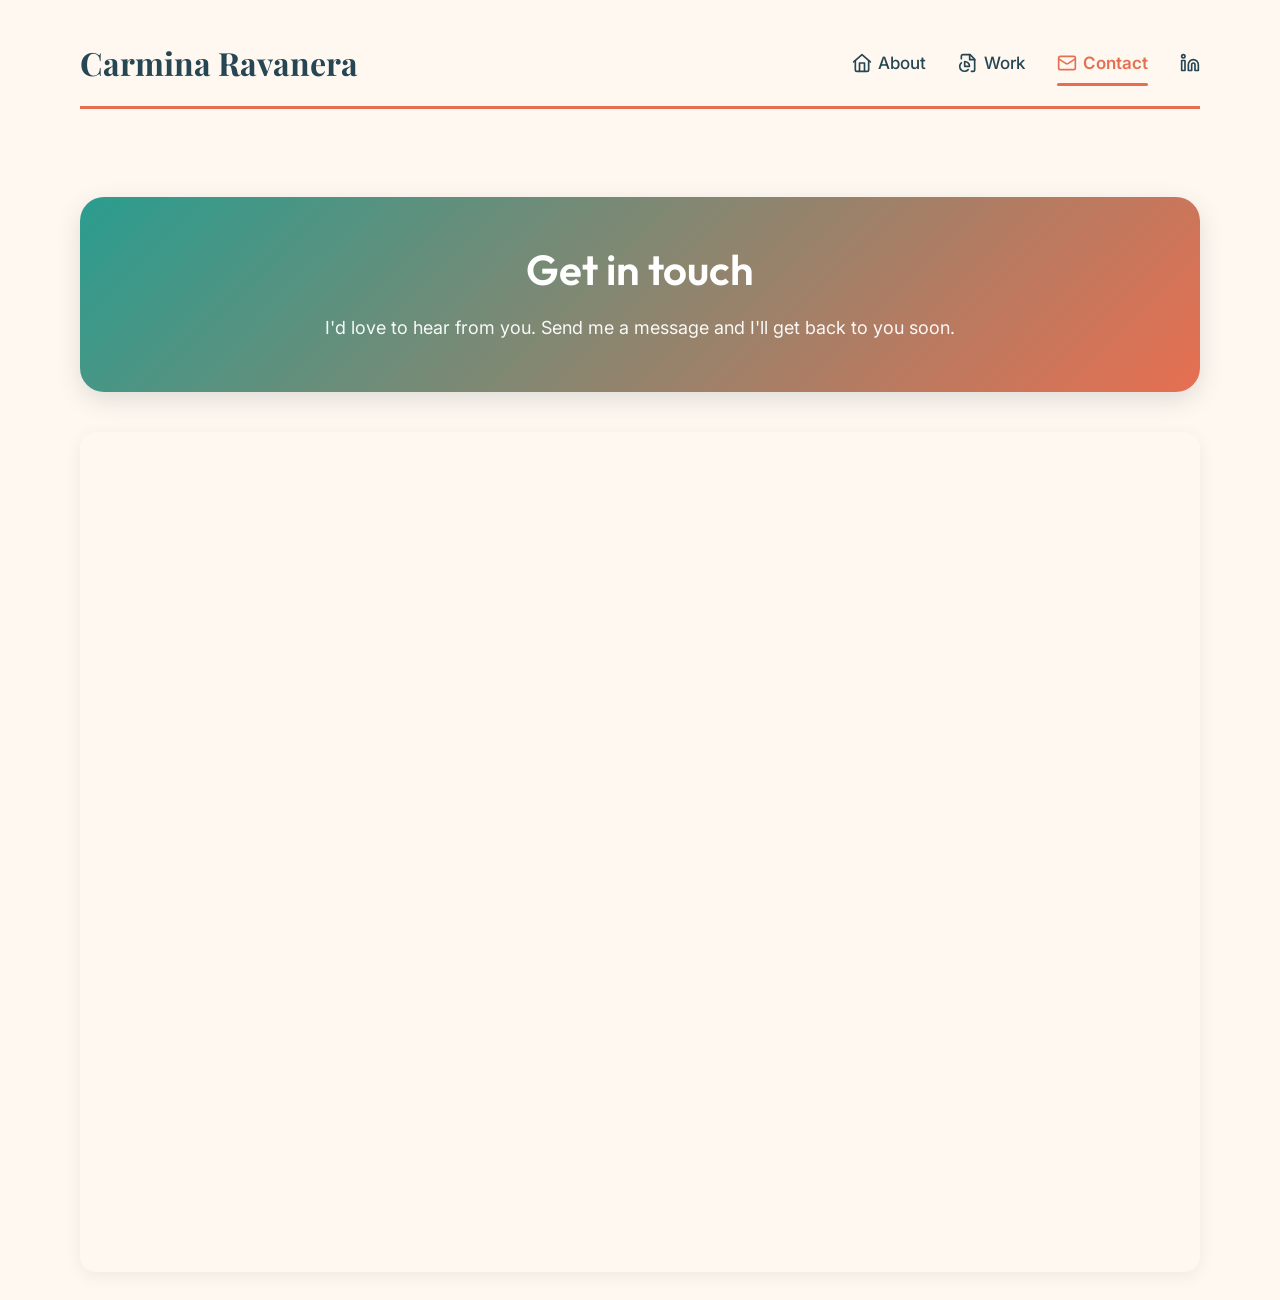
<file: contact.html>
<!DOCTYPE html>
<html lang="en">

<head>
  <meta charset="UTF-8">
  <meta name="viewport" content="width=device-width, initial-scale=1.0">
  <link rel="stylesheet" href="styles.css" />

  <!-- Google Fonts: Playfair Display, Outfit, Inter -->
  <link href="https://fonts.googleapis.com/css2?family=Playfair+Display:wght@600;700;800&family=Outfit:wght@400;500;600&family=Inter:wght@400;500;600&display=swap" rel="stylesheet" />

  <title>Carmina Ravanera — Contact</title>
</head>

<body>
  <section>
    <header>
      <a href="./index.html">
        <h1>Carmina Ravanera</h1>
      </a>
      <nav>
        <a href="./index.html">
          <svg xmlns="http://www.w3.org/2000/svg" width="20" height="20" viewBox="0 0 24 24" fill="none" stroke="currentColor" stroke-width="2" stroke-linecap="round" stroke-linejoin="round" class="lucide"><path d="M20 9v11a2 2 0 0 1-2 2H6a2 2 0 0 1-2-2V9"/><path d="M9 22V12h6v10M2 10.6L12 2l10 8.6"/></svg>
          About
        </a>
        <a href="./work.html">
          <svg xmlns="http://www.w3.org/2000/svg" width="20" height="20" viewBox="0 0 24 24" fill="none" stroke="currentColor" stroke-width="2" stroke-linecap="round" stroke-linejoin="round" class="lucide"><path d="M16 22h2a2 2 0 0 0 2-2V7.5L14.5 2H6a2 2 0 0 0-2 2v3"/><polyline points="14 2 14 8 20 8"/><path d="M4.04 11.71a5.84 5.84 0 1 0 8.2 8.29"/><path d="M13.83 16A5.83 5.83 0 0 0 8 10.17V16h5.83Z"/></svg>
          Work
        </a>
        <a href="./contact.html" class="active">
          <svg xmlns="http://www.w3.org/2000/svg" width="20" height="20" viewBox="0 0 24 24" fill="none" stroke="currentColor" stroke-width="2" stroke-linecap="round" stroke-linejoin="round" class="lucide"><rect width="20" height="16" x="2" y="4" rx="2"/><path d="m22 7-8.97 5.7a1.94 1.94 0 0 1-2.06 0L2 7"/></svg>
          Contact
        </a>
        <a href="https://www.linkedin.com/in/cravanera/" target="_blank" rel="noopener noreferrer">
          <svg xmlns="http://www.w3.org/2000/svg" width="20" height="20" viewBox="0 0 24 24" fill="none" stroke="currentColor" stroke-width="2" stroke-linecap="round" stroke-linejoin="round" class="icon-linkedin"><path d="M16 8a6 6 0 0 1 6 6v7h-4v-7a2 2 0 0 0-2-2 2 2 0 0 0-2 2v7h-4v-7a6 6 0 0 1 6-6z"/><rect width="4" height="12" x="2" y="9"/><circle cx="4" cy="4" r="2"/></svg>
        </a>
      </nav>
    </header>
  </section>

  <section>
    <div class="contact-hero">
      <h3>Get in touch</h3>
      <p>I'd love to hear from you. Send me a message and I'll get back to you soon.</p>
    </div>

    <iframe
      src="https://docs.google.com/forms/d/e/1FAIpQLSfCxmoXdM0Faju7XfOQo93xQ_IvG8wlFyX2aqkxu0yJPASgRQ/viewform?embedded=true"
      width="100%" height="840" frameborder="0" marginheight="0" marginwidth="0">Loading…</iframe>
  </section>
</body>

</html>
</file>
<file: styles.css>
/* ============================================
   VIBRANT ARTISTIC DESIGN SYSTEM
   Color Palette: Coral, Teal, Golden Yellow
   ============================================ */

:root {
  --primary-coral: #E76F51;
  --secondary-teal: #2A9D8F;
  --accent-gold: #F4A261;
  --bg-cream: #FFF8F0;
  --text-charcoal: #264653;
  --card-bg: #FFFFFF;
  --shadow-light: rgba(38, 70, 83, 0.08);
  --shadow-medium: rgba(38, 70, 83, 0.15);
  --gradient-hero: linear-gradient(135deg, #2A9D8F 0%, #E76F51 100%);
}

* {
  margin: 0;
  padding: 0;
  box-sizing: border-box;
}

body {
  background: var(--bg-cream);
  font-family: "Inter", -apple-system, BlinkMacSystemFont, sans-serif;
  color: var(--text-charcoal);
  font-weight: 400;
  line-height: 1.7;
  font-size: 16px;
}

section {
  max-width: 1200px;
  margin: 0 auto;
  padding: 20px 40px;
}

@media only screen and (max-width: 768px) {
  section {
    padding: 20px 24px;
  }
}

/* ============================================
   HEADER & NAVIGATION
   ============================================ */

header {
  display: flex;
  justify-content: space-between;
  align-items: center;
  padding: 24px 0;
  border-bottom: 3px solid var(--primary-coral);
  margin-bottom: 48px;
}

header h1 {
  font-family: "Playfair Display", serif;
  font-size: 32px;
  font-weight: 700;
  color: var(--text-charcoal);
  margin: 0;
  transition: color 0.3s ease;
}

header h1:hover {
  color: var(--primary-coral);
}

nav {
  display: flex;
  align-items: center;
  gap: 32px;
  font-size: 17px;
  font-weight: 500;
}

nav a {
  text-decoration: none;
  color: var(--text-charcoal);
  position: relative;
  transition: color 0.3s ease;
  display: flex;
  align-items: center;
  gap: 6px;
}

nav a:hover {
  color: var(--primary-coral);
}

nav a.active {
  color: var(--primary-coral);
  font-weight: 600;
}

nav a.active::after {
  content: '';
  position: absolute;
  bottom: -8px;
  left: 0;
  width: 100%;
  height: 3px;
  background: var(--primary-coral);
  border-radius: 2px;
}

@media only screen and (max-width: 768px) {
  header {
    flex-direction: column;
    align-items: flex-start;
    gap: 20px;
  }

  nav {
    gap: 20px;
    flex-wrap: wrap;
  }

  header h1 {
    font-size: 28px;
  }
}

/* ============================================
   TYPOGRAPHY
   ============================================ */

h1,
h2,
h3 {
  font-family: "Playfair Display", serif;
  font-weight: 700;
  line-height: 1.2;
  color: var(--text-charcoal);
}

h2 {
  font-size: 56px;
  margin-bottom: 24px;
  color: var(--text-charcoal);
  position: relative;
  padding-bottom: 16px;
}

h2::after {
  content: '';
  position: absolute;
  bottom: 0;
  left: 0;
  width: 80px;
  height: 4px;
  background: var(--primary-coral);
  border-radius: 2px;
}

h3 {
  font-family: "Outfit", sans-serif;
  font-size: 32px;
  font-weight: 600;
  color: var(--secondary-teal);
  margin-top: 48px;
  margin-bottom: 24px;
  position: relative;
  padding-left: 20px;
}

h3::before {
  content: '';
  position: absolute;
  left: 0;
  top: 50%;
  transform: translateY(-50%);
  width: 6px;
  height: 80%;
  background: var(--accent-gold);
  border-radius: 3px;
}

p {
  margin-bottom: 20px;
  line-height: 1.8;
  font-size: 17px;
}

a {
  color: var(--secondary-teal);
  text-decoration: none;
  transition: color 0.3s ease;
}

a:hover {
  color: var(--primary-coral);
}

@media only screen and (max-width: 768px) {
  h2 {
    font-size: 40px;
  }

  h3 {
    font-size: 28px;
  }
}

/* ============================================
   HERO SECTION (About Page)
   ============================================ */

.hero-intro {
  background: var(--gradient-hero);
  color: white;
  padding: 60px 48px;
  border-radius: 24px;
  margin-bottom: 48px;
  box-shadow: 0 8px 24px var(--shadow-medium);
}

.hero-intro h2 {
  color: white;
  font-size: 48px;
  margin-bottom: 24px;
  padding-bottom: 0;
}

.hero-intro h2::after {
  display: none;
}

.hero-intro p {
  font-size: 20px;
  line-height: 1.7;
  opacity: 0.95;
}

@media only screen and (max-width: 768px) {
  .hero-intro {
    padding: 40px 32px;
  }

  .hero-intro h2 {
    font-size: 36px;
  }

  .hero-intro p {
    font-size: 18px;
  }
}

/* ============================================
   SPLIT LAYOUT (About Page)
   ============================================ */

.split {
  display: grid;
  grid-template-columns: 1.2fr 1fr;
  gap: 48px;
  align-items: start;
}

.split-left {
  background: var(--card-bg);
  padding: 48px;
  border-radius: 16px;
  box-shadow: 0 4px 16px var(--shadow-light);
}

.split-right {
  display: flex;
  justify-content: center;
  align-items: start;
}

.headshot {
  width: 100%;
  max-width: 380px;
  border-radius: 16px;
  box-shadow: 0 8px 32px var(--shadow-medium);
  transition: transform 0.3s ease, box-shadow 0.3s ease;
}

.headshot:hover {
  transform: translateY(-8px);
  box-shadow: 0 12px 40px var(--shadow-medium);
}

@media only screen and (max-width: 968px) {
  .split {
    grid-template-columns: 1fr;
    gap: 32px;
  }

  .split-left {
    padding: 32px;
  }

  .split-right {
    order: -1;
  }
}

/* ============================================
   PUBLICATION CARDS (Work Page)
   ============================================ */

.publications-grid {
  display: grid;
  grid-template-columns: repeat(auto-fill, minmax(340px, 1fr));
  gap: 32px;
  margin-bottom: 48px;
  list-style: none;
}

.pub-card {
  background: var(--card-bg);
  border-radius: 16px;
  overflow: hidden;
  box-shadow: 0 4px 16px var(--shadow-light);
  transition: transform 0.3s ease, box-shadow 0.3s ease;
  display: flex;
  flex-direction: column;
  height: 100%;
}

.pub-card:hover {
  transform: translateY(-8px);
  box-shadow: 0 12px 32px var(--shadow-medium);
}

.pub-image {
  width: 100%;
  height: 220px;
  object-fit: cover;
  background: linear-gradient(135deg, var(--secondary-teal), var(--accent-gold));
}

.pub-content {
  padding: 24px;
  flex-grow: 1;
  display: flex;
  flex-direction: column;
}

.pub-title {
  font-family: "Outfit", sans-serif;
  font-size: 19px;
  font-weight: 600;
  color: var(--text-charcoal);
  margin-bottom: 12px;
  line-height: 1.4;
  flex-grow: 1;
}

.pub-meta {
  font-size: 15px;
  color: var(--secondary-teal);
  font-weight: 500;
  display: flex;
  align-items: center;
  gap: 8px;
}

.pub-meta svg {
  width: 16px;
  height: 16px;
  stroke: var(--accent-gold);
}

@media only screen and (max-width: 768px) {
  .publications-grid {
    grid-template-columns: 1fr;
    gap: 24px;
  }

  .pub-image {
    height: 200px;
  }
}

/* ============================================
   CONTACT PAGE
   ============================================ */

.contact-hero {
  background: var(--gradient-hero);
  color: white;
  padding: 48px;
  border-radius: 24px;
  text-align: center;
  margin-bottom: 40px;
  box-shadow: 0 8px 24px var(--shadow-medium);
}

.contact-hero h3 {
  color: white;
  font-size: 42px;
  margin: 0;
  padding: 0;
}

.contact-hero h3::before {
  display: none;
}

.contact-hero p {
  font-size: 18px;
  margin-top: 16px;
  margin-bottom: 0;
  opacity: 0.95;
}

iframe {
  border-radius: 16px;
  box-shadow: 0 4px 16px var(--shadow-light);
}

@media only screen and (max-width: 768px) {
  .contact-hero {
    padding: 32px 24px;
  }

  .contact-hero h3 {
    font-size: 32px;
  }
}

/* ============================================
   ICONS (Lucide)
   ============================================ */

.lucide {
  width: 20px;
  height: 20px;
  stroke-width: 2;
}

.icon-linkedin {
  width: 20px;
  height: 20px;
  stroke: currentColor;
  transition: transform 0.3s ease;
}

nav a:hover .icon-linkedin {
  transform: scale(1.1);
}

/* ============================================
   UTILITIES
   ============================================ */

.center {
  text-align: center;
}

/* Legacy list styles for any remaining ul elements */
ul:not(.publications-grid) {
  list-style: none;
  padding: 0;
}

ul:not(.publications-grid) li {
  margin-bottom: 16px;
  padding-left: 28px;
  position: relative;
}

ul:not(.publications-grid) li::before {
  content: '→';
  position: absolute;
  left: 0;
  color: var(--accent-gold);
  font-weight: 700;
}
</file>
